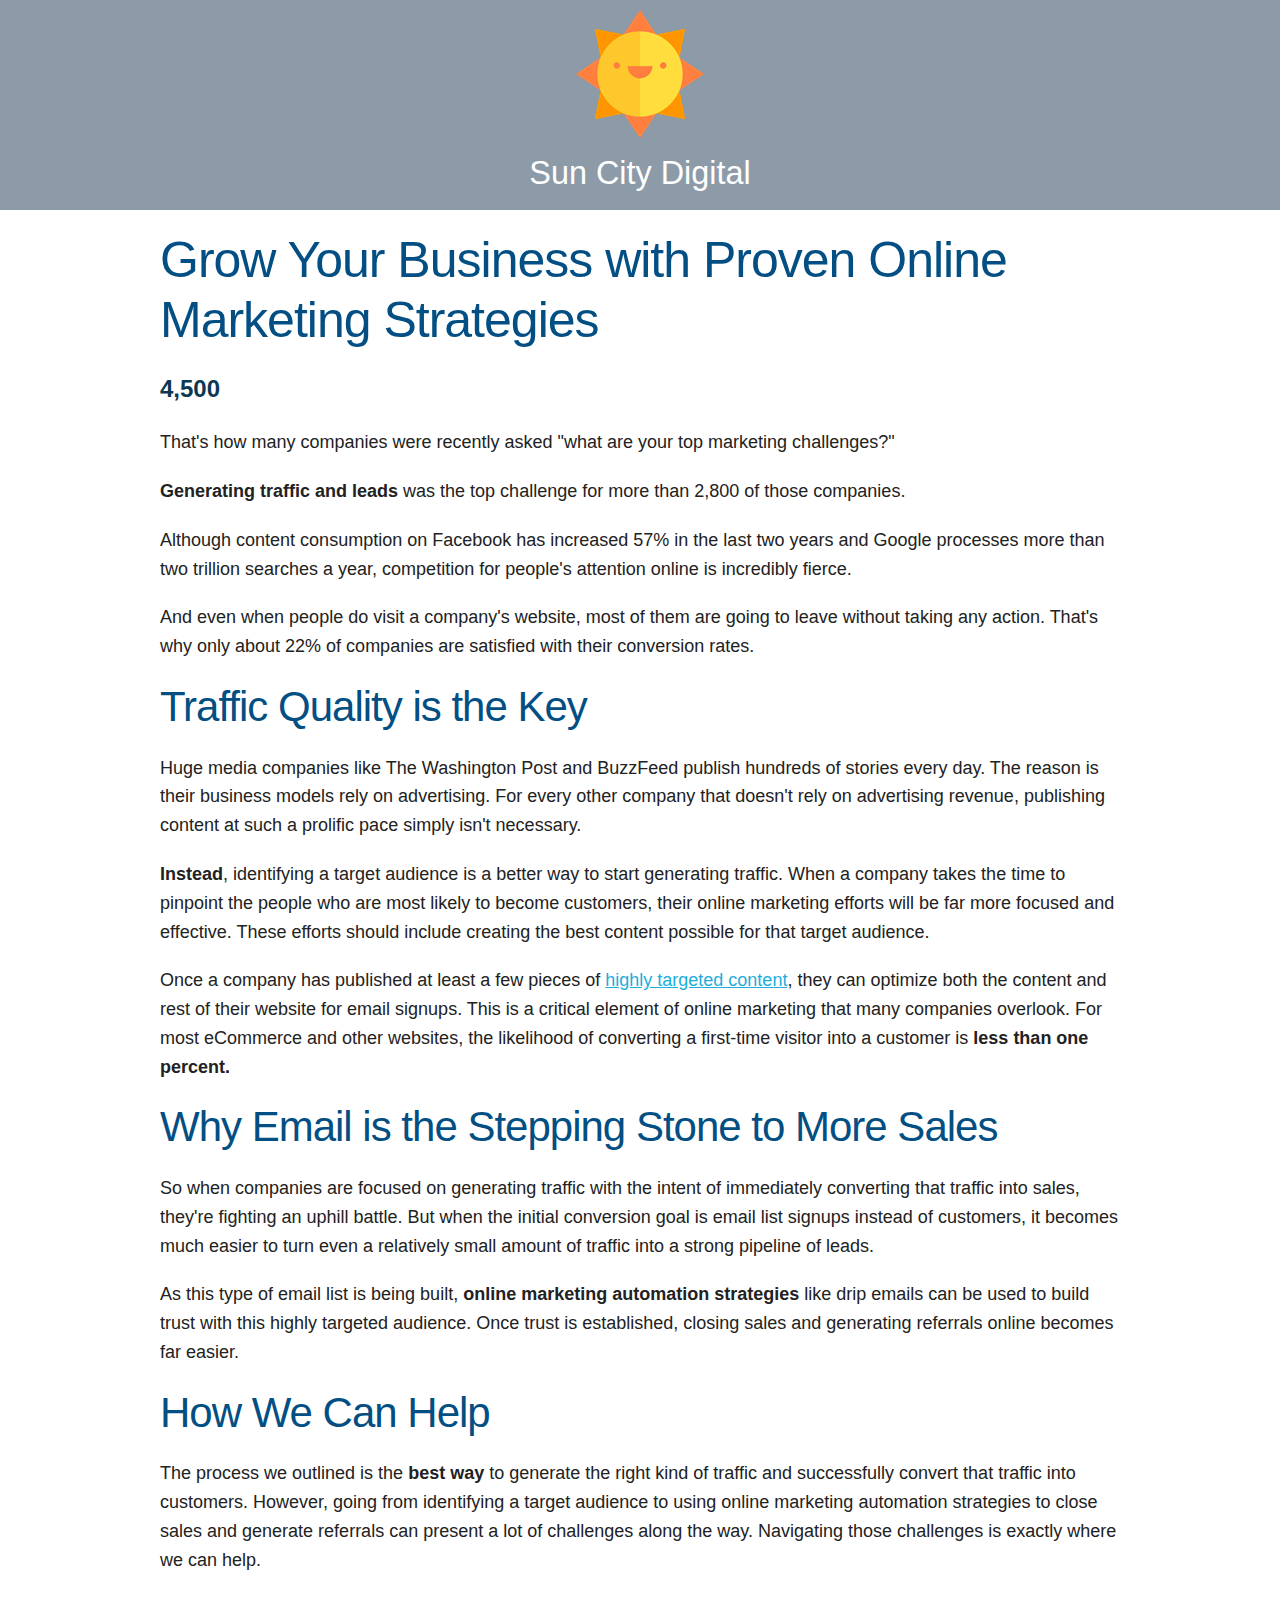
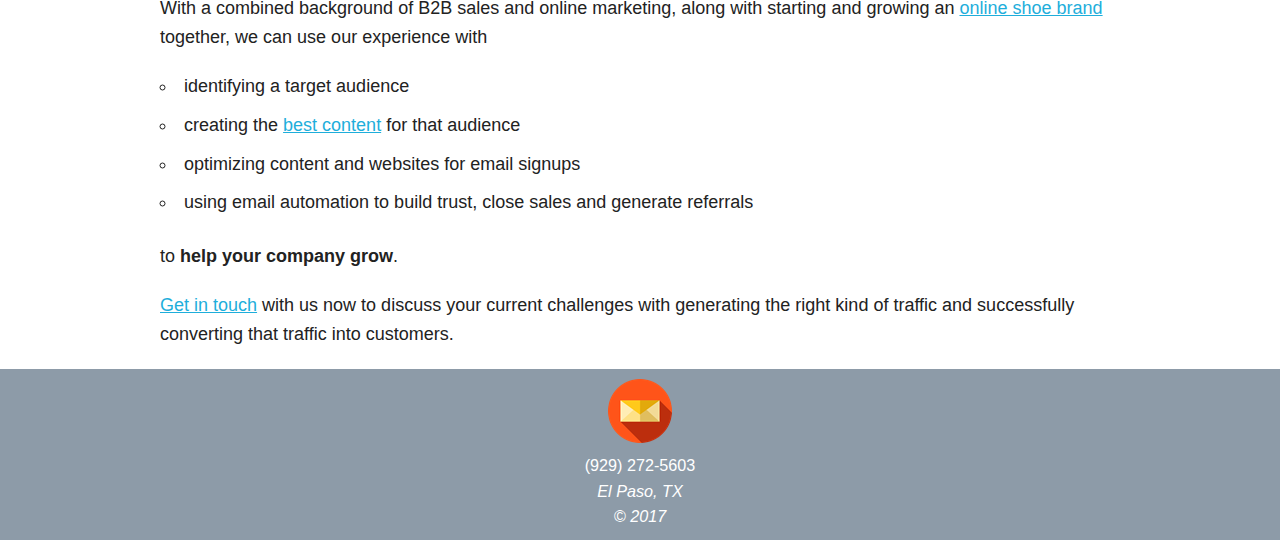
<file: index.html>
<!DOCTYPE html>
<html lang="en-us">

<head>
<meta charset="utf-8">
<link rel="stylesheet" href="css/normalize.css">
<link rel="stylesheet" href="css/skeleton-2.css">
<meta name="viewport" content="width=device-width, initial-scale=1">
 
<title>Sun City Digital</title> 
 
<meta name="google-site-verification" content="uDuaKlEUrZfyqgyHwd6eJ-pFSkHiqE8KacGfcMSvXco" /> 
</head>

<body>

<header style="background: #8D9BA8;"><img src="sun-city-digital-128.png" alt="Sun City Digital Logo" style="display: block; margin: auto; padding: 10px;" >
<p style="color:white; text-align: center; font-size: 1.8em; padding-bottom: 10px;">Sun City Digital</p>
</header>
<div class="container">

<h1>Grow Your Business with Proven Online Marketing Strategies</h1>
 
<p class="intro-number">4,500</p>
 
<p>That's how many companies were recently asked "what are your top marketing challenges?"</p> 
 
<p><strong>Generating traffic and leads</strong> was the top challenge for more than 2,800 of those companies.</p>
 
<p>Although content consumption on Facebook has increased 57% in the last two years and Google processes more than two trillion searches a year, competition for people's attention online is incredibly fierce.</p>
 
<p>And even when people do visit a company's website, most of them are going to leave without taking any action. That's why only about 22% of companies are satisfied with their conversion rates.</p>
 
<h2>Traffic Quality is the Key</h2>
 
<p>Huge media companies like The Washington Post and BuzzFeed publish hundreds of stories every day. The reason is their business models rely on advertising. For every other company that doesn't rely on advertising revenue, publishing content at such a prolific pace simply isn't necessary.</p> 
 
<p><strong>Instead</strong>, identifying a target audience is a better way to start generating traffic. When a company takes the time to pinpoint the people who are most likely to become customers, their online marketing efforts will be far more focused and effective. These efforts should include creating the best content possible for that target audience.</p>
 
 <p>Once a company has published at least a few pieces of <a href="http://suncitydigital.com/content">highly targeted content</a>, they can optimize both the content and rest of their website for email signups. This is a critical element of online marketing that many companies overlook. For most eCommerce and other websites, the likelihood of converting a first-time visitor into a customer is <strong>less than one percent.</strong></p>
 
<h2>Why Email is the Stepping Stone to More Sales</h2>
 
<p>So when companies are focused on generating traffic with the intent of immediately converting that traffic into sales, they're fighting an uphill battle. But when the initial conversion goal is email list signups instead of customers, it becomes much easier to turn even a relatively small amount of traffic into a strong pipeline of leads.</p>
 
<p>As this type of email list is being built, <strong>online marketing automation strategies</strong> like drip emails can be used to build trust with this highly targeted audience. Once trust is established, closing sales and generating referrals online becomes far easier.</p>
 
<h2>How We Can Help</h2>
 
<p>The process we outlined is the <strong>best way</strong> to generate the right kind of traffic and successfully convert that traffic into customers. However, going from identifying a target audience to using online marketing automation strategies to close sales and generate referrals can present a lot of challenges along the way. Navigating those challenges is exactly where we can help.</p>
 
<!-- <p><em>//Headshot of us with a caption like “Silvia Torres & Tyler Banfield, Co-Founders of Sun City Digital</em></p> -->
 
<p>With a combined background of B2B sales and online marketing, along with starting and growing an <a href="https://malaflats.com/" target="_blank">online shoe brand</a> together, we can use our experience with</p>
<ul> 
<li>identifying a target audience</li>
 <li>creating the <a href="http://suncitydigital.com/content">best content</a> for that audience</li>
<li>optimizing content and websites for email signups</li>
<li>using email automation to build trust, close sales and generate referrals</li>
</ul>
 
 <p>to <strong>help your company grow</strong>.</p>
 
 <p><a href="mailto:silvia@suncitydigital.com">Get in touch</a> with us now to discuss your current challenges with generating the right kind of traffic and successfully converting that traffic into customers.</p>

</div>
<footer style="background: #8D9BA8;"><a href="mailto:silvia@suncitydigital.com"><img src="email-us-64.png" alt="Email Us" style="display: block; margin: auto; padding: 10px;" ></a>
<p style="text-align: center; font-size: .9em; padding-bottom: 10px; color: white;">(929) 272-5603<br>
<em>El Paso, TX<br>
&copy; 2017
</em>
</p>
</footer>
</body>
</html>
</file>
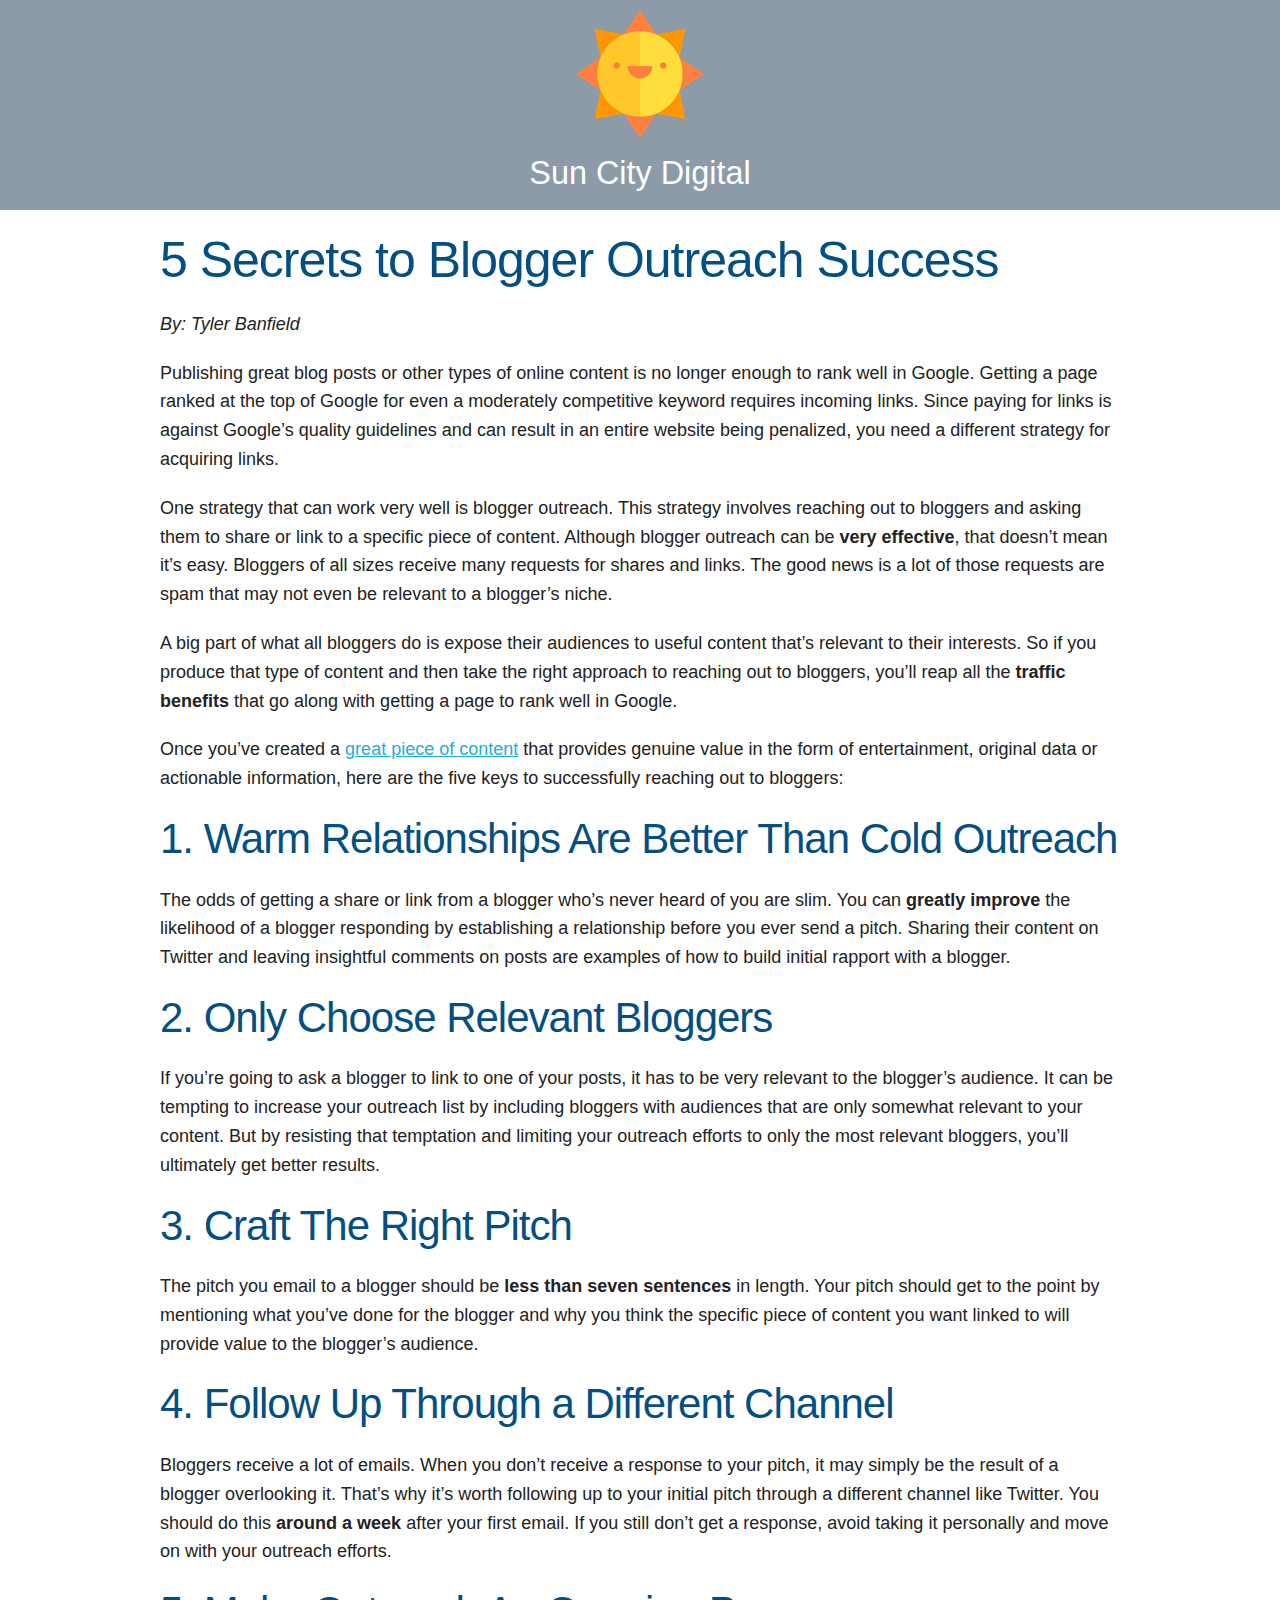
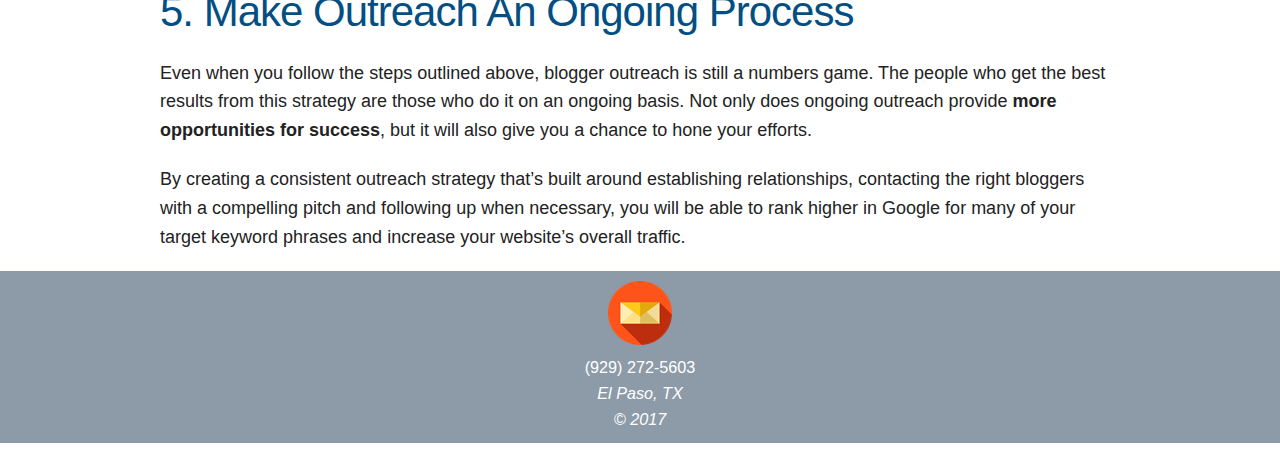
<file: blogger-outreach.html>
<!DOCTYPE html>
<html lang="en-us">

<head>
<meta charset="utf-8">
<link rel="stylesheet" href="css/normalize.css">
<link rel="stylesheet" href="css/skeleton-2.css">
<meta name="viewport" content="width=device-width, initial-scale=1">

<title>5 Secrets to Blogger Outreach Success</title>    
</head>

<body>

<header style="background: #8D9BA8;"><a href="http://suncitydigital.com"><img src="sun-city-digital-128.png" alt="Sun City Digital Logo" style="display: block; margin: auto; padding: 10px;" >
<p style="color:white; text-align: center; font-size: 1.8em; padding-bottom: 10px;">Sun City Digital</p></a>
</header>
<div class="container">

<h1>5 Secrets to Blogger Outreach Success</h1>
 
 <p><em>By: Tyler Banfield</em></p>
 
<p>Publishing great blog posts or other types of online content is no longer enough to rank well in Google. Getting a page ranked at the top of Google for even a moderately competitive keyword requires incoming links. Since paying for links is against Google’s quality guidelines and can result in an entire website being penalized, you need a different strategy for acquiring links.</p>
 
<p>One strategy that can work very well is blogger outreach. This strategy involves reaching out to bloggers and asking them to share or link to a specific piece of content. Although blogger outreach can be <strong>very effective</strong>, that doesn’t mean it’s easy. Bloggers of all sizes receive many requests for shares and links. The good news is a lot of those requests are spam that may not even be relevant to a blogger’s niche.</p>
 
<p>A big part of what all bloggers do is expose their audiences to useful content that’s relevant to their interests. So if you produce that type of content and then take the right approach to reaching out to bloggers, you’ll reap all the <strong>traffic benefits</strong> that go along with getting a page to rank well in Google.</p>
 
<p>Once you’ve created a <a href="http://suncitydigital.com/content">great piece of content</a> that provides genuine value in the form of entertainment, original data or actionable information, here are the five keys to successfully reaching out to bloggers:</p>
 
<h2>1. Warm Relationships Are Better Than Cold Outreach</h2>
 
<p>The odds of getting a share or link from a blogger who’s never heard of you are slim. You can <strong>greatly improve</strong> the likelihood of a blogger responding by establishing a relationship before you ever send a pitch. Sharing their content on Twitter and leaving insightful comments on posts are examples of how to build initial rapport with a blogger.</p>
 
<h2>2. Only Choose Relevant Bloggers</h2>
 
<p>If you’re going to ask a blogger to link to one of your posts, it has to be very relevant to the blogger’s audience. It can be tempting to increase your outreach list by including bloggers with audiences that are only somewhat relevant to your content. But by resisting that temptation and limiting your outreach efforts to only the most relevant bloggers, you’ll ultimately get better results.</p>
 
<h2>3. Craft The Right Pitch</h2>
 
<p>The pitch you email to a blogger should be <strong>less than seven sentences</strong> in length. Your pitch should get to the point by mentioning what you’ve done for the blogger and why you think the specific piece of content you want linked to will provide value to the blogger’s audience.</p>
 
<h2>4. Follow Up Through a Different Channel</h2>
 
<p>Bloggers receive a lot of emails. When you don’t receive a response to your pitch, it may simply be the result of a blogger overlooking it. That’s why it’s worth following up to your initial pitch through a different channel like Twitter. You should do this <strong>around a week</strong> after your first email. If you still don’t get a response, avoid taking it personally and move on with your outreach efforts.</p>
 
<h2>5. Make Outreach An Ongoing Process</h2>
 
<p>Even when you follow the steps outlined above, blogger outreach is still a numbers game. The people who get the best results from this strategy are those who do it on an ongoing basis. Not only does ongoing outreach provide <strong>more opportunities for success</strong>, but it will also give you a chance to hone your efforts.</p>
 
<p>By creating a consistent outreach strategy that’s built around establishing relationships, contacting the right bloggers with a compelling pitch and following up when necessary, you will be able to rank higher in Google for many of your target keyword phrases and increase your website’s overall traffic.</p>


</div>
<footer style="background: #8D9BA8;"><a href="mailto:silvia@suncitydigital.com"><img src="email-us-64.png" alt="Email Us" style="display: block; margin: auto; padding: 10px;" ></a>
<p style="text-align: center; font-size: .9em; padding-bottom: 10px; color: white;">(929) 272-5603<br>
<em>El Paso, TX<br>
&copy; 2017
</em>
</p>
</footer>
</body>
</html>
</file>
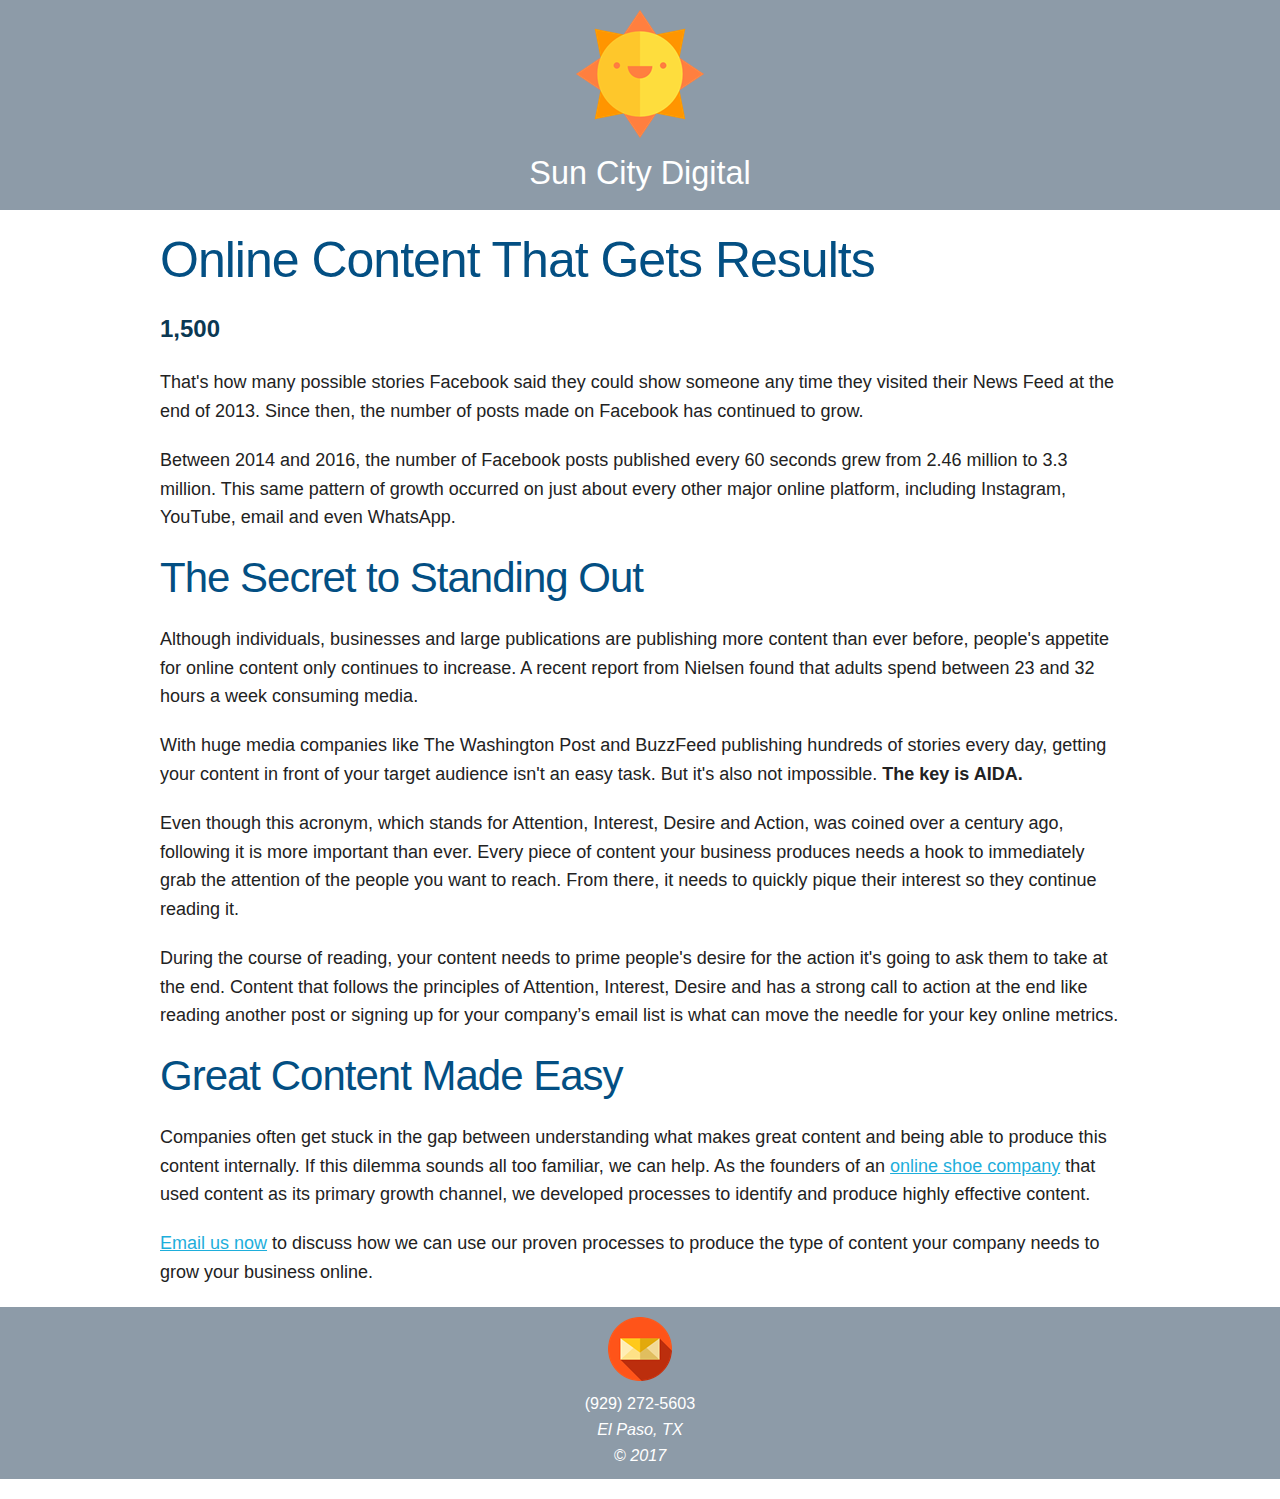
<file: content.html>
<!DOCTYPE html>
<html lang="en-us">

<head>
<meta charset="utf-8">
<link rel="stylesheet" href="css/normalize.css">
<link rel="stylesheet" href="css/skeleton-2.css">
<meta name="viewport" content="width=device-width, initial-scale=1">

<title>Online Content That Gets Results</title>    
</head>

<body>

<header style="background: #8D9BA8;"><a href="http://suncitydigital.com"><img src="sun-city-digital-128.png" alt="Sun City Digital Logo" style="display: block; margin: auto; padding: 10px;" >
<p style="color:white; text-align: center; font-size: 1.8em; padding-bottom: 10px;">Sun City Digital</p></a>
</header>
<div class="container">
    
<h1>Online Content That Gets Results</h1>
 
<p class="intro-number">1,500</p>
 
<p>That's how many possible stories Facebook said they could show someone any time they visited their News Feed at the end of 2013. Since then, the number of posts made on Facebook has continued to grow.</p>
    
<p>Between 2014 and 2016, the number of Facebook posts published every 60 seconds grew from 2.46 million to 3.3 million. This same pattern of growth occurred on just about every other major online platform, including Instagram, YouTube, email and even WhatsApp.</p>
 
<h2>The Secret to Standing Out</h2>
 
<p>Although individuals, businesses and large publications are publishing more content than ever before, people's appetite for online content only continues to increase. A recent report from Nielsen found that adults spend between 23 and 32 hours a week consuming media.</p>   
 
<p>With huge media companies like The Washington Post and BuzzFeed publishing hundreds of stories every day, getting your content in front of your target audience isn't an easy task. But it's also not impossible. <strong>The key is AIDA.</strong></p>
 
<p>Even though this acronym, which stands for Attention, Interest, Desire and Action, was coined over a century ago, following it is more important than ever. Every piece of content your business produces needs a hook to immediately grab the attention of the people you want to reach. From there, it needs to quickly pique their interest so they continue reading it.</p>
 
<p>During the course of reading, your content needs to prime people's desire for the action it's going to ask them to take at the end. Content that follows the principles of Attention, Interest, Desire and has a strong call to action at the end like reading another post or signing up for your company’s email list is what can move the needle for your key online metrics.</p>
 
<h2>Great Content Made Easy</h2>
 
<p>Companies often get stuck in the gap between understanding what makes great content and being able to produce this content internally. If this dilemma sounds all too familiar, we can help. As the founders of an <a href="https://malaflats.com/" target="_blank">online shoe company</a> that used content as its primary growth channel, we developed processes to identify and produce highly effective content.</p>
 
<p><a href="mailto:silvia@suncitydigital.com">Email us now</a> to discuss how we can use our proven processes to produce the type of content your company needs to grow your business online.</p>
    
</div>
<footer style="background: #8D9BA8;"><a href="mailto:silvia@suncitydigital.com"><img src="email-us-64.png" alt="Email Us" style="display: block; margin: auto; padding: 10px;" ></a>
<p style="text-align: center; font-size: .9em; padding-bottom: 10px; color: white;">(929) 272-5603<br>
<em>El Paso, TX<br>
&copy; 2017
</em>
</p>
</footer>
</body>
</html>
</file>
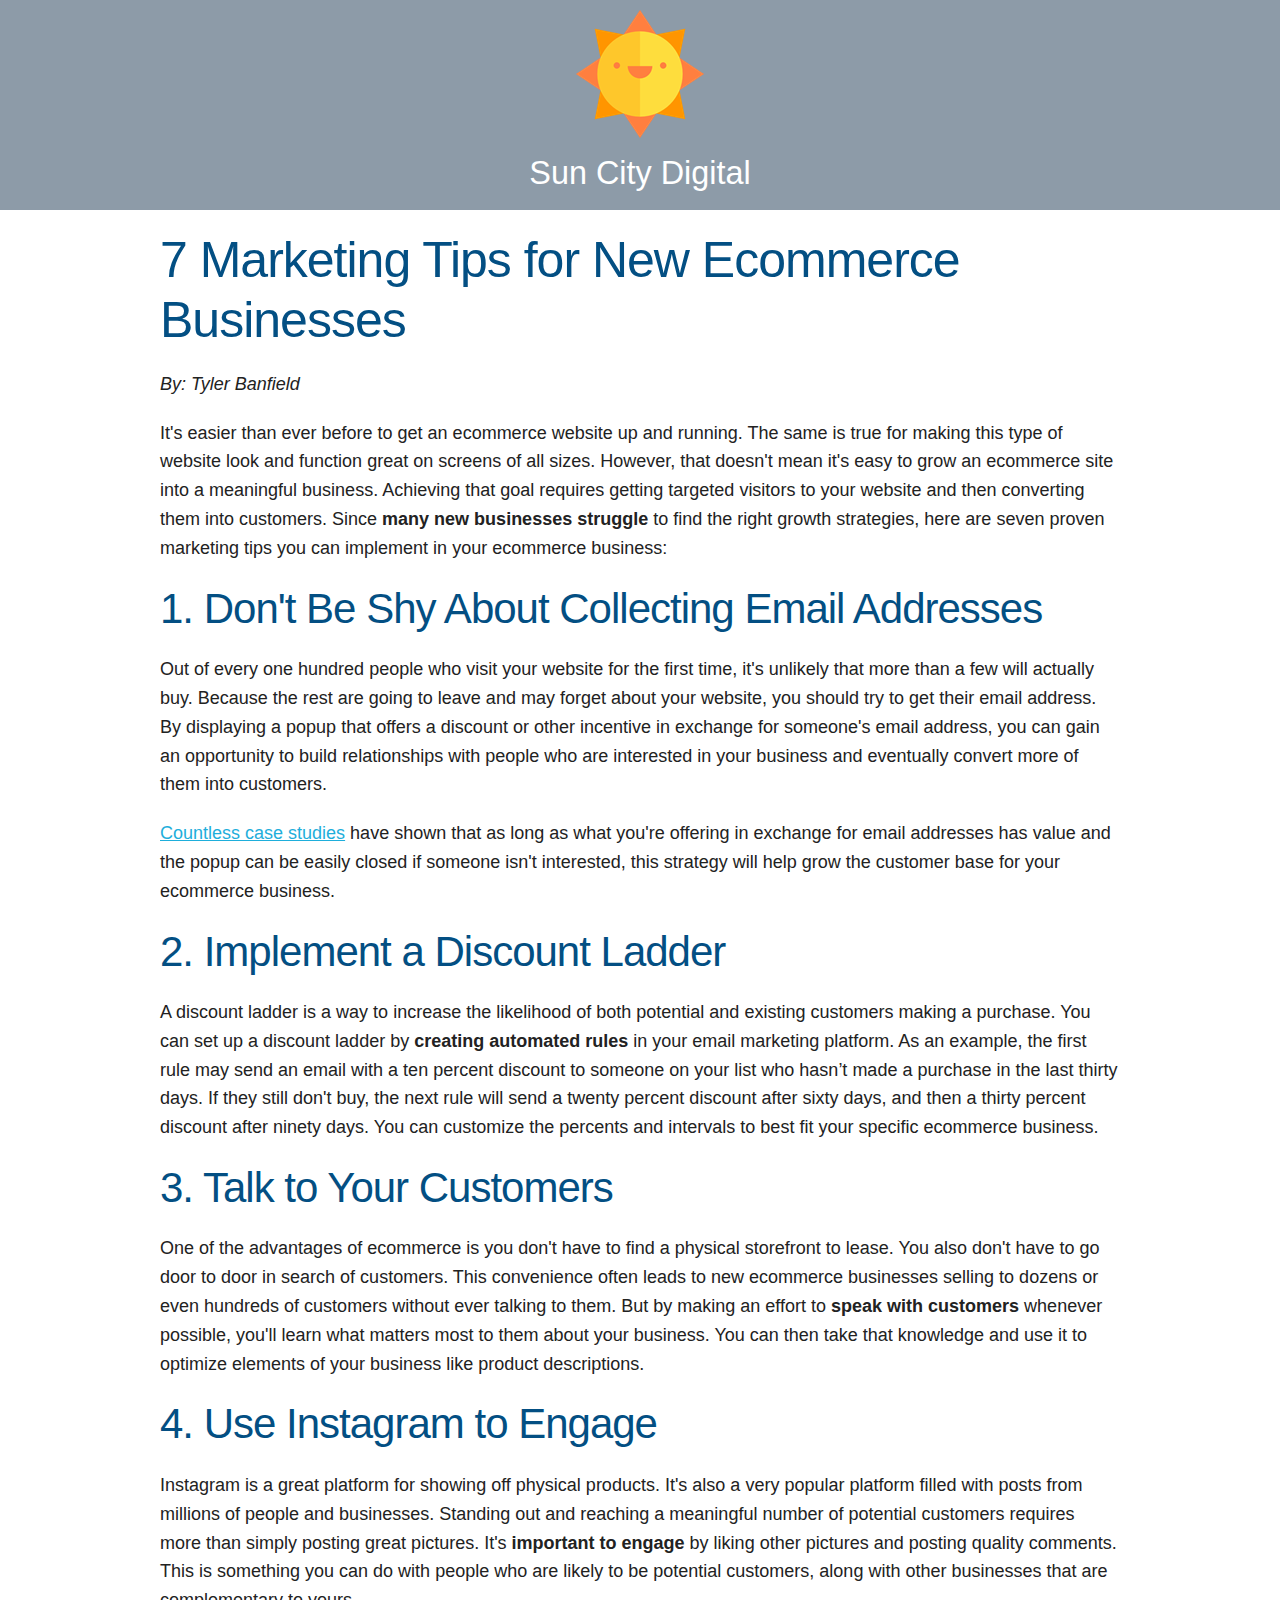
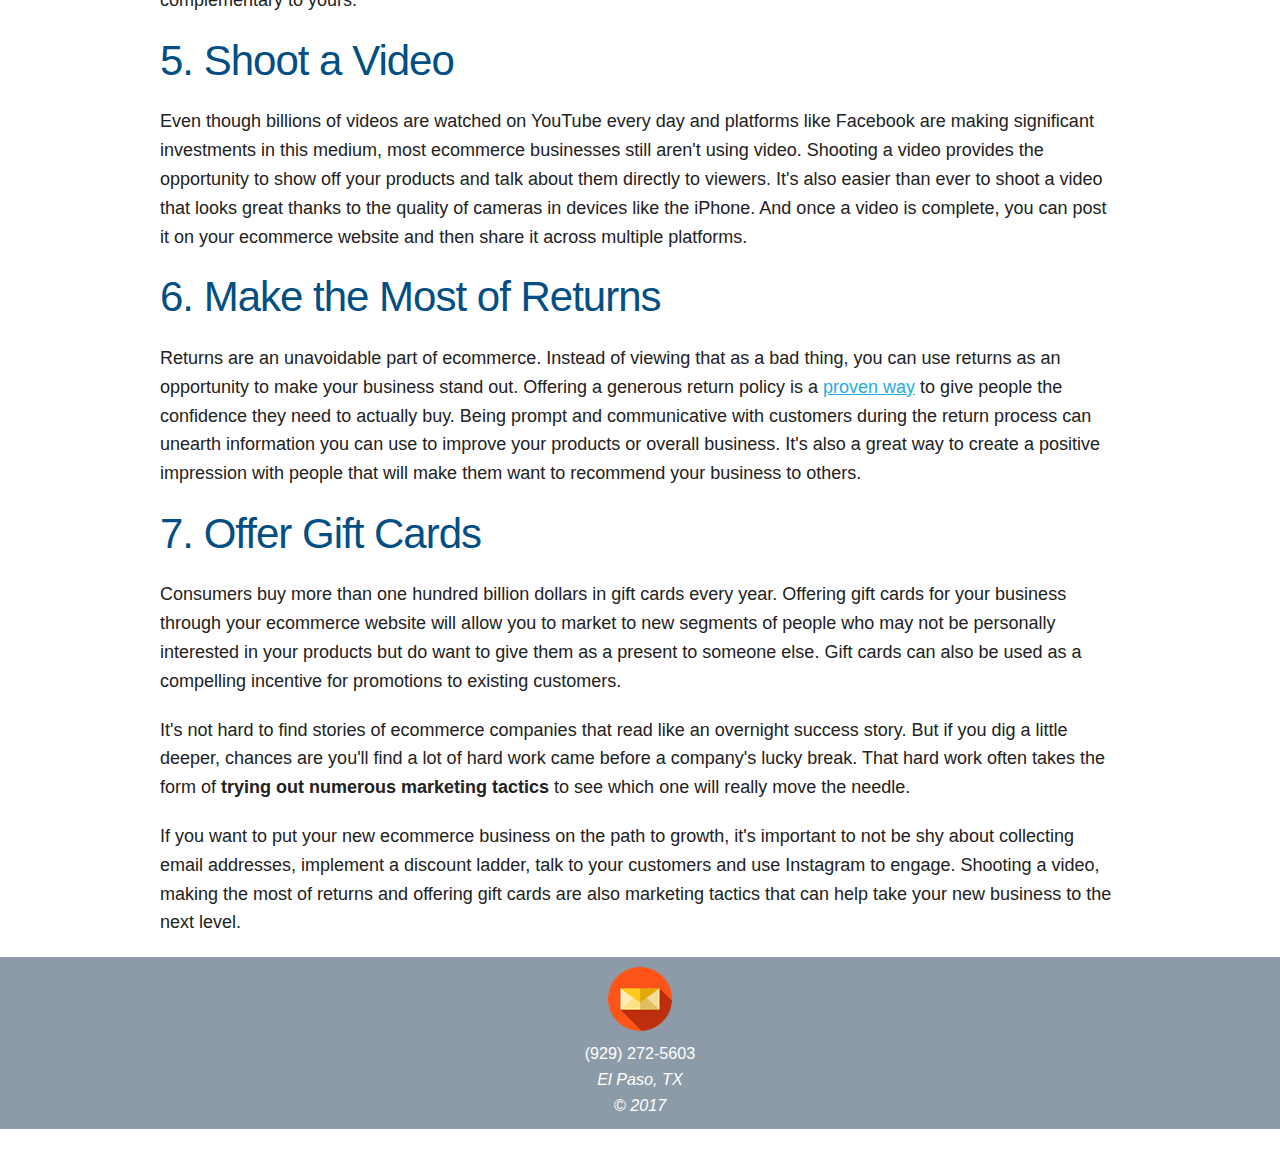
<file: ecommerce-marketing-tips.html>
<!DOCTYPE html>
<html lang="en-us">

<head>
<meta charset="utf-8">
<link rel="stylesheet" href="css/normalize.css">
<link rel="stylesheet" href="css/skeleton-2.css">
<meta name="viewport" content="width=device-width, initial-scale=1">

<title>7 Marketing Tips for New Ecommerce Businesse</title>    
</head>

<body>

<header style="background: #8D9BA8;"><a href="http://suncitydigital.com"><img src="sun-city-digital-128.png" alt="Sun City Digital Logo" style="display: block; margin: auto; padding: 10px;" >
<p style="color:white; text-align: center; font-size: 1.8em; padding-bottom: 10px;">Sun City Digital</p></a>
</header>
<div class="container">

<h1>7 Marketing Tips for New Ecommerce Businesses</h1>
 
 <p><em>By: Tyler Banfield</em></p>
 
<p>It's easier than ever before to get an ecommerce website up and running. The same is true for making this type of website look and function great on screens of all sizes. However, that doesn't mean it's easy to grow an ecommerce site into a meaningful business.  Achieving that goal requires getting targeted visitors to your website and then converting them into customers. Since <strong>many new businesses struggle</strong> to find the right growth strategies, here are seven proven marketing tips you can implement in your ecommerce business:</p>
 
<h2>1. Don't Be Shy About Collecting Email Addresses</h2>
 
<p>Out of every one hundred people who visit your website for the first time, it's unlikely that more than a few will actually buy. Because the rest are going to leave and may forget about your website, you should try to get their email address. By displaying a popup that offers a discount or other incentive in exchange for someone's email address, you can gain an opportunity to build relationships with people who are interested in your business and eventually convert more of them into customers.</p>

<p><a href="https://www.optimonk.com/blog/popup-case-studies/">Countless case studies</a> have shown that as long as what you're offering in exchange for email addresses has value and the popup can be easily closed if someone isn't interested, this strategy will help grow the customer base for your ecommerce business.</p>
 
<h2>2. Implement a Discount Ladder</h2>
 
<p>A discount ladder is a way to increase the likelihood of both potential and existing customers making a purchase. You can set up a discount ladder by <strong>creating automated rules</strong> in your email marketing platform. As an example, the first rule may send an email with a ten percent discount to someone on your list who hasn’t made a purchase in the last thirty days. If they still don't buy, the next rule will send a twenty percent discount after sixty days, and then a thirty percent discount after ninety days. You can customize the percents and intervals to best fit your specific ecommerce business.</p>
 
<h2>3. Talk to Your Customers</h2>
 
<p>One of the advantages of ecommerce is you don't have to find a physical storefront to lease. You also don't have to go door to door in search of customers. This convenience often leads to new ecommerce businesses selling to dozens or even hundreds of customers without ever talking to them. But by making an effort to <strong>speak with customers</strong> whenever possible, you'll learn what matters most to them about your business. You can then take that knowledge and use it to optimize elements of your business like product descriptions.</p> 
 
<h2>4. Use Instagram to Engage</h2>
 
<p>Instagram is a great platform for showing off physical products. It's also a very popular platform filled with posts from millions of people and businesses. Standing out and reaching a meaningful number of potential customers requires more than simply posting great pictures. It's <strong>important to engage</strong> by liking other pictures and posting quality comments. This is something you can do with people who are likely to be potential customers, along with other businesses that are complementary to yours.</p>
 
<h2>5. Shoot a Video</h2>
 
<p>Even though billions of videos are watched on YouTube every day and platforms like Facebook are making significant investments in this medium, most ecommerce businesses still aren't using video. Shooting a video provides the opportunity to show off your products and talk about them directly to viewers. It's also easier than ever to shoot a video that looks great thanks to the quality of cameras in devices like the iPhone. And once a video is complete, you can post it on your ecommerce website and then share it across multiple platforms.</p> 
 
<h2>6. Make the Most of Returns</h2>
 
<p>Returns are an unavoidable part of ecommerce. Instead of viewing that as a bad thing, you can use returns as an opportunity to make your business stand out. Offering a generous return policy is a <a href="http://www.utdallas.edu/news/2016/1/19-31863_Researchers-Examine-Effect-of-Return-Policies-on-C_story-wide.html?WT.mc_id=NewsEmail">proven way</a> to give people the confidence they need to actually buy. Being prompt and communicative with customers during the return process can unearth information you can use to improve your products or overall business. It's also a great way to create a positive impression with people that will make them want to recommend your business to others.</p> 
 
<h2>7. Offer Gift Cards</h2>
 
<p>Consumers buy more than one hundred billion dollars in gift cards every year. Offering gift cards for your business through your ecommerce website will allow you to market to new segments of people who may not be personally interested in your products but do want to give them as a present to someone else. Gift cards can also be used as a compelling incentive for promotions to existing customers.</p>
 
<p>It's not hard to find stories of ecommerce companies that read like an overnight success story. But if you dig a little deeper, chances are you'll find a lot of hard work came before a company's lucky break. That hard work often takes the form of <strong>trying out numerous marketing tactics</strong> to see which one will really move the needle.</p>

<p>If you want to put your new ecommerce business on the path to growth, it's important to not be shy about collecting email addresses, implement a discount ladder, talk to your customers and use Instagram to engage. Shooting a video, making the most of returns and offering gift cards are also marketing tactics that can help take your new business to the next level.</p>


</div>
<footer style="background: #8D9BA8;"><a href="mailto:silvia@suncitydigital.com"><img src="email-us-64.png" alt="Email Us" style="display: block; margin: auto; padding: 10px;" ></a>
<p style="text-align: center; font-size: .9em; padding-bottom: 10px; color: white;">(929) 272-5603<br>
<em>El Paso, TX<br>
&copy; 2017
</em>
</p>
</footer>
</body>
</html>
</file>
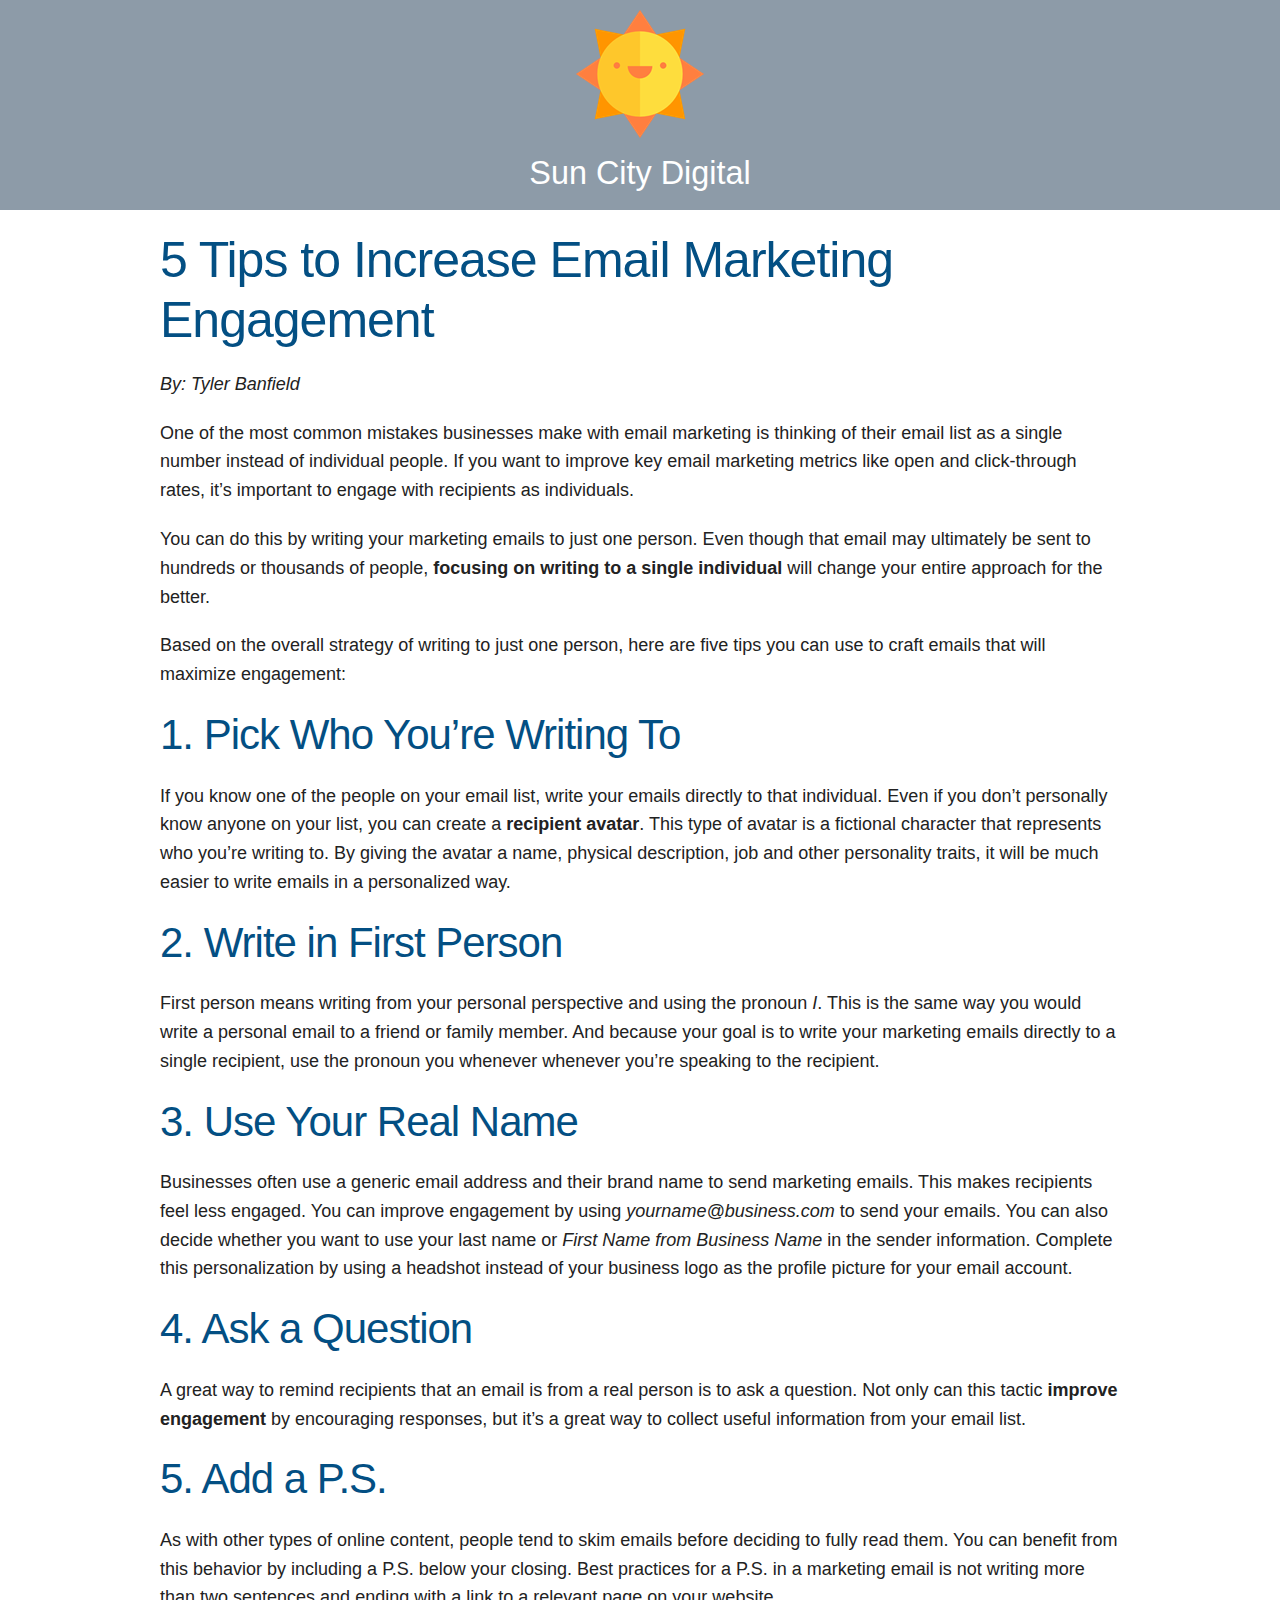
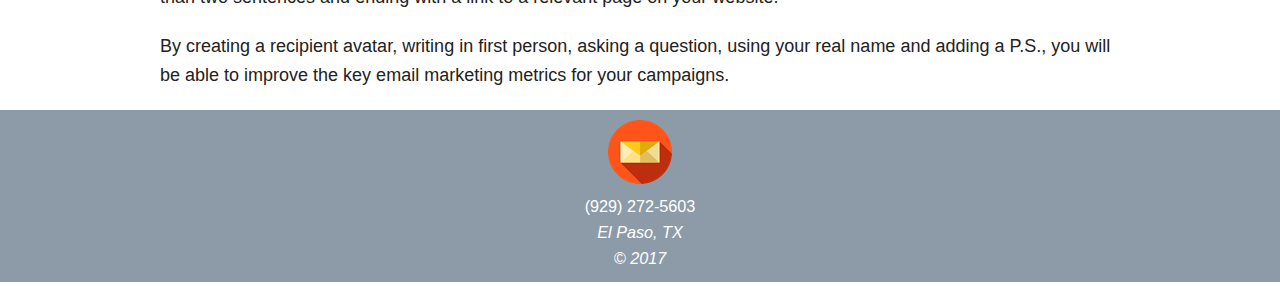
<file: email-marketing-engagement.html>
<!DOCTYPE html>
<html lang="en-us">

<head>
<meta charset="utf-8">
<link rel="stylesheet" href="css/normalize.css">
<link rel="stylesheet" href="css/skeleton-2.css">
<meta name="viewport" content="width=device-width, initial-scale=1">

<title>5 Tips to Increase Email Marketing Engagement</title>    
</head>

<body>

<header style="background: #8D9BA8;"><a href="http://suncitydigital.com"><img src="sun-city-digital-128.png" alt="Sun City Digital Logo" style="display: block; margin: auto; padding: 10px;" >
<p style="color:white; text-align: center; font-size: 1.8em; padding-bottom: 10px;">Sun City Digital</p></a>
</header>
<div class="container">

<h1>5 Tips to Increase Email Marketing Engagement</h1>
 
 <p><em>By: Tyler Banfield</em></p>
 
<p>One of the most common mistakes businesses make with email marketing is thinking of their email list as a single number instead of individual people. If you want to improve key email marketing metrics like open and click-through rates, it’s important to engage with recipients as individuals.</p>
 
<p>You can do this by writing your marketing emails to just one person. Even though that email may ultimately be sent to hundreds or thousands of people, <strong>focusing on writing to a single individual</strong> will change your entire approach for the better.</p>
 
<p>Based on the overall strategy of writing to just one person, here are five tips you can use to craft emails that will maximize engagement:</p>
 
<h2>1. Pick Who You’re Writing To</h2>
 
<p>If you know one of the people on your email list, write your emails directly to that individual. Even if you don’t personally know anyone on your list, you can create a <strong>recipient avatar</strong>. This type of avatar is a fictional character that represents who you’re writing to. By giving the avatar a name, physical description, job and other personality traits, it will be much easier to write emails in a personalized way.</p>
 
<h2>2. Write in First Person</h2>
 
 <p>First person means writing from your personal perspective and using the pronoun <em>I</em>. This is the same way you would write a personal email to a friend or family member. And because your goal is to write your marketing emails directly to a single recipient, use the pronoun you whenever whenever you’re speaking to the recipient.</p>
 
<h2>3. Use Your Real Name</h2>
 
<p>Businesses often use a generic email address and their brand name to send marketing emails. This makes recipients feel less engaged. You can improve engagement by using <em>yourname@business.com</em> to send your emails. You can also decide whether you want to use your last name or <em>First Name from Business Name</em> in the sender information. Complete this personalization by using a headshot instead of your business logo as the profile picture for your email account.</p>
 
<h2>4. Ask a Question</h2>
 
<p>A great way to remind recipients that an email is from a real person is to ask a question. Not only can this tactic <strong>improve engagement</strong> by encouraging responses, but it’s a great way to collect useful information from your email list.</p>
 
<h2>5. Add a P.S.</h2>
 
<p>As with other types of online content, people tend to skim emails before deciding to fully read them. You can benefit from this behavior by including a P.S. below your closing. Best practices for a P.S. in a marketing email is not writing more than two sentences and ending with a link to a relevant page on your website.</p>
 
<p>By creating a recipient avatar, writing in first person, asking a question, using your real name and adding a P.S., you will be able to improve the key email marketing metrics for your campaigns.</p>


</div>
<footer style="background: #8D9BA8;"><a href="mailto:silvia@suncitydigital.com"><img src="email-us-64.png" alt="Email Us" style="display: block; margin: auto; padding: 10px;" ></a>
<p style="text-align: center; font-size: .9em; padding-bottom: 10px; color: white;">(929) 272-5603<br>
<em>El Paso, TX<br>
&copy; 2017
</em>
</p>
</footer>
</body>
</html>
</file>
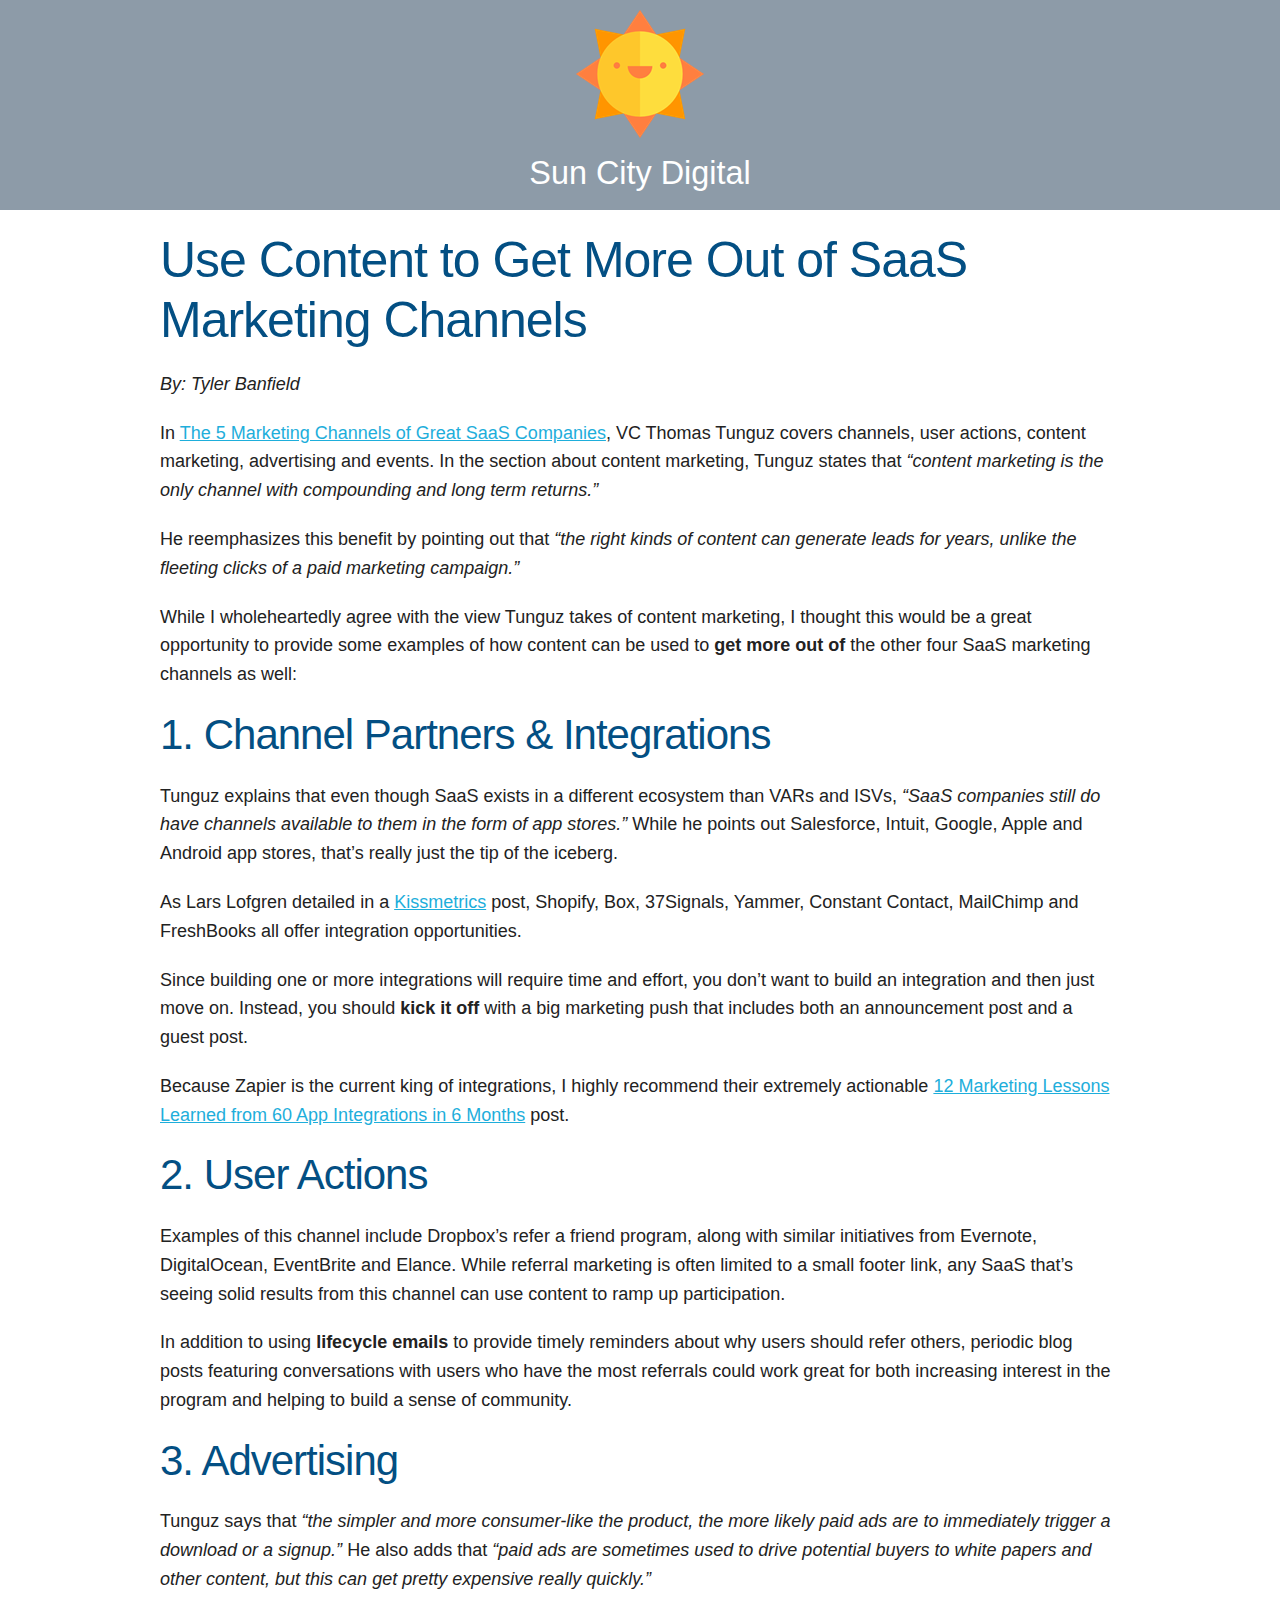
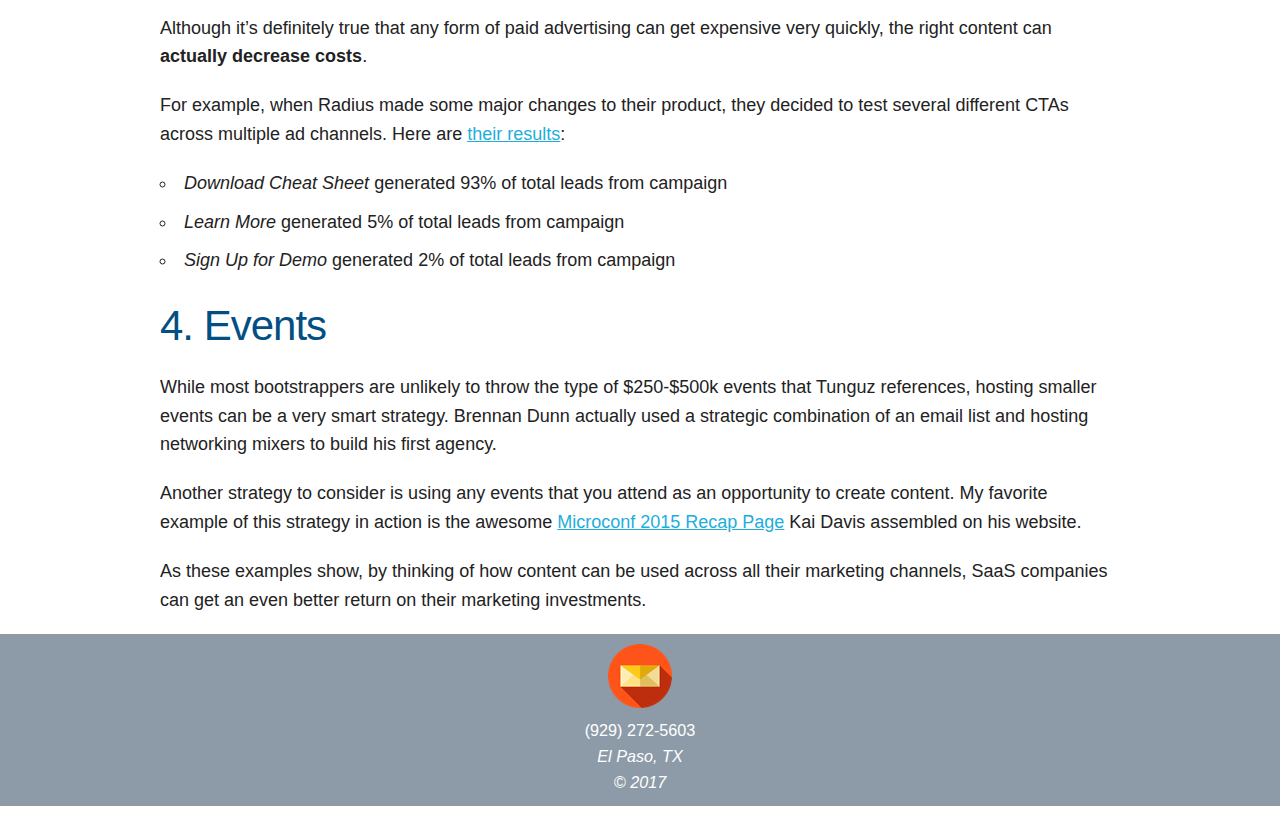
<file: saas-marketing-channels.html>
<!DOCTYPE html>
<html lang="en-us">

<head>
<meta charset="utf-8">
<link rel="stylesheet" href="css/normalize.css">
<link rel="stylesheet" href="css/skeleton-2.css">
<meta name="viewport" content="width=device-width, initial-scale=1">

<title>Use Content to Get More Out of SaaS Marketing Channels</title>    
</head>

<body>

<header style="background: #8D9BA8;"><a href="http://suncitydigital.com"><img src="sun-city-digital-128.png" alt="Sun City Digital Logo" style="display: block; margin: auto; padding: 10px;" >
<p style="color:white; text-align: center; font-size: 1.8em; padding-bottom: 10px;">Sun City Digital</p></a>
</header>
<div class="container">
    
<h1>Use Content to Get More Out of SaaS Marketing Channels</h1>
    
    
 <p><em>By: Tyler Banfield</em></p>

<p>In <a href="http://tomtunguz.com/five-marketing-channels-saas-companies/">The 5 Marketing Channels of Great SaaS Companies</a>, VC Thomas Tunguz covers channels, user actions, content marketing, advertising and events. In the section about content marketing, Tunguz states that <em>“content marketing is the only channel with compounding and long term returns.”</em></p>
 
<p>He reemphasizes this benefit by pointing out that <em>“the right kinds of content can generate leads for years, unlike the fleeting clicks of a paid marketing campaign.”</em></p>
 
<p>While I wholeheartedly agree with the view Tunguz takes of content marketing, I thought this would be a great opportunity to provide some examples of how content can be used to <strong>get more out of</strong> the other four SaaS marketing channels as well:</p>
 
<h2>1. Channel Partners & Integrations</h2>
 
<p>Tunguz explains that even though SaaS exists in a different ecosystem than VARs and ISVs, <em>“SaaS companies still do have channels available to them in the form of app stores.”</em> While he points out Salesforce, Intuit, Google, Apple and Android app stores, that’s really just the tip of the iceberg.</p>
 
<p>As Lars Lofgren detailed in a <a href="https://blog.kissmetrics.com/find-more-saas-customers/">Kissmetrics</a> post, Shopify, Box, 37Signals, Yammer, Constant Contact, MailChimp and FreshBooks all offer integration opportunities.</p>
 
<p>Since building one or more integrations will require time and effort, you don’t want to build an integration and then just move on. Instead, you should <strong>kick it off</strong> with a big marketing push that includes both an announcement post and a guest post.</p>
 
<p>Because Zapier is the current king of integrations, I highly recommend their extremely actionable <a href="https://zapier.com/blog/marketing-app-integrations/">12 Marketing Lessons Learned from 60 App Integrations in 6 Months</a> post.</p>
 
<h2>2. User Actions</h2>
 
<p>Examples of this channel include Dropbox’s refer a friend program, along with similar initiatives from Evernote, DigitalOcean, EventBrite and Elance. While referral marketing is often limited to a small footer link, any SaaS that’s seeing solid results from this channel can use content to ramp up participation.</p>
 
<p>In addition to using <strong>lifecycle emails</strong> to provide timely reminders about why users should refer others, periodic blog posts featuring conversations with users who have the most referrals could work great for both increasing interest in the program and helping to build a sense of community.</p>
 
<h2>3. Advertising</h2>
 
<p>Tunguz says that <em>“the simpler and more consumer-like the product, the more likely paid ads are to immediately trigger a download or a signup.”</em> He also adds that <em>“paid ads are sometimes used to drive potential buyers to white papers and other content, but this can get pretty expensive really quickly.”</em></p>
 
<p>Although it’s definitely true that any form of paid advertising can get expensive very quickly, the right content can <strong>actually decrease costs</strong>.</p>
 
<p>For example, when Radius made some major changes to their product, they decided to test several different CTAs across multiple ad channels. Here are <a href="https://marketeer.kapost.com/paid-ads-content-marketing/">their results</a>:</p>

<ul> 
<li><em>Download Cheat Sheet</em> generated 93% of total leads from campaign</li>
<li><em>Learn More</em> generated 5% of total leads from campaign</li>
<li><em>Sign Up for Demo</em> generated 2% of total leads from campaign</li>
</ul>
 
<h2>4. Events</h2>
 
<p>While most bootstrappers are unlikely to throw the type of $250-$500k events that Tunguz references, hosting smaller events can be a very smart strategy. Brennan Dunn actually used a strategic combination of an email list and hosting networking mixers to build his first agency.</p>
 
<p>Another strategy to consider is using any events that you attend as an opportunity to create content. My favorite example of this strategy in action is the awesome <a href="https://kaidavis.com/microconf-2015/">Microconf 2015 Recap Page</a> Kai Davis assembled on his website.</p>
 
<p>As these examples show, by thinking of how content can be used across all their marketing channels, SaaS companies can get an even better return on their marketing investments.</p>


</div>
<footer style="background: #8D9BA8;"><a href="mailto:silvia@suncitydigital.com"><img src="email-us-64.png" alt="Email Us" style="display: block; margin: auto; padding: 10px;" ></a>
<p style="text-align: center; font-size: .9em; padding-bottom: 10px; color: white;">(929) 272-5603<br>
<em>El Paso, TX<br>
&copy; 2017
</em>
</p>
</footer>
</body>
</html>
</file>
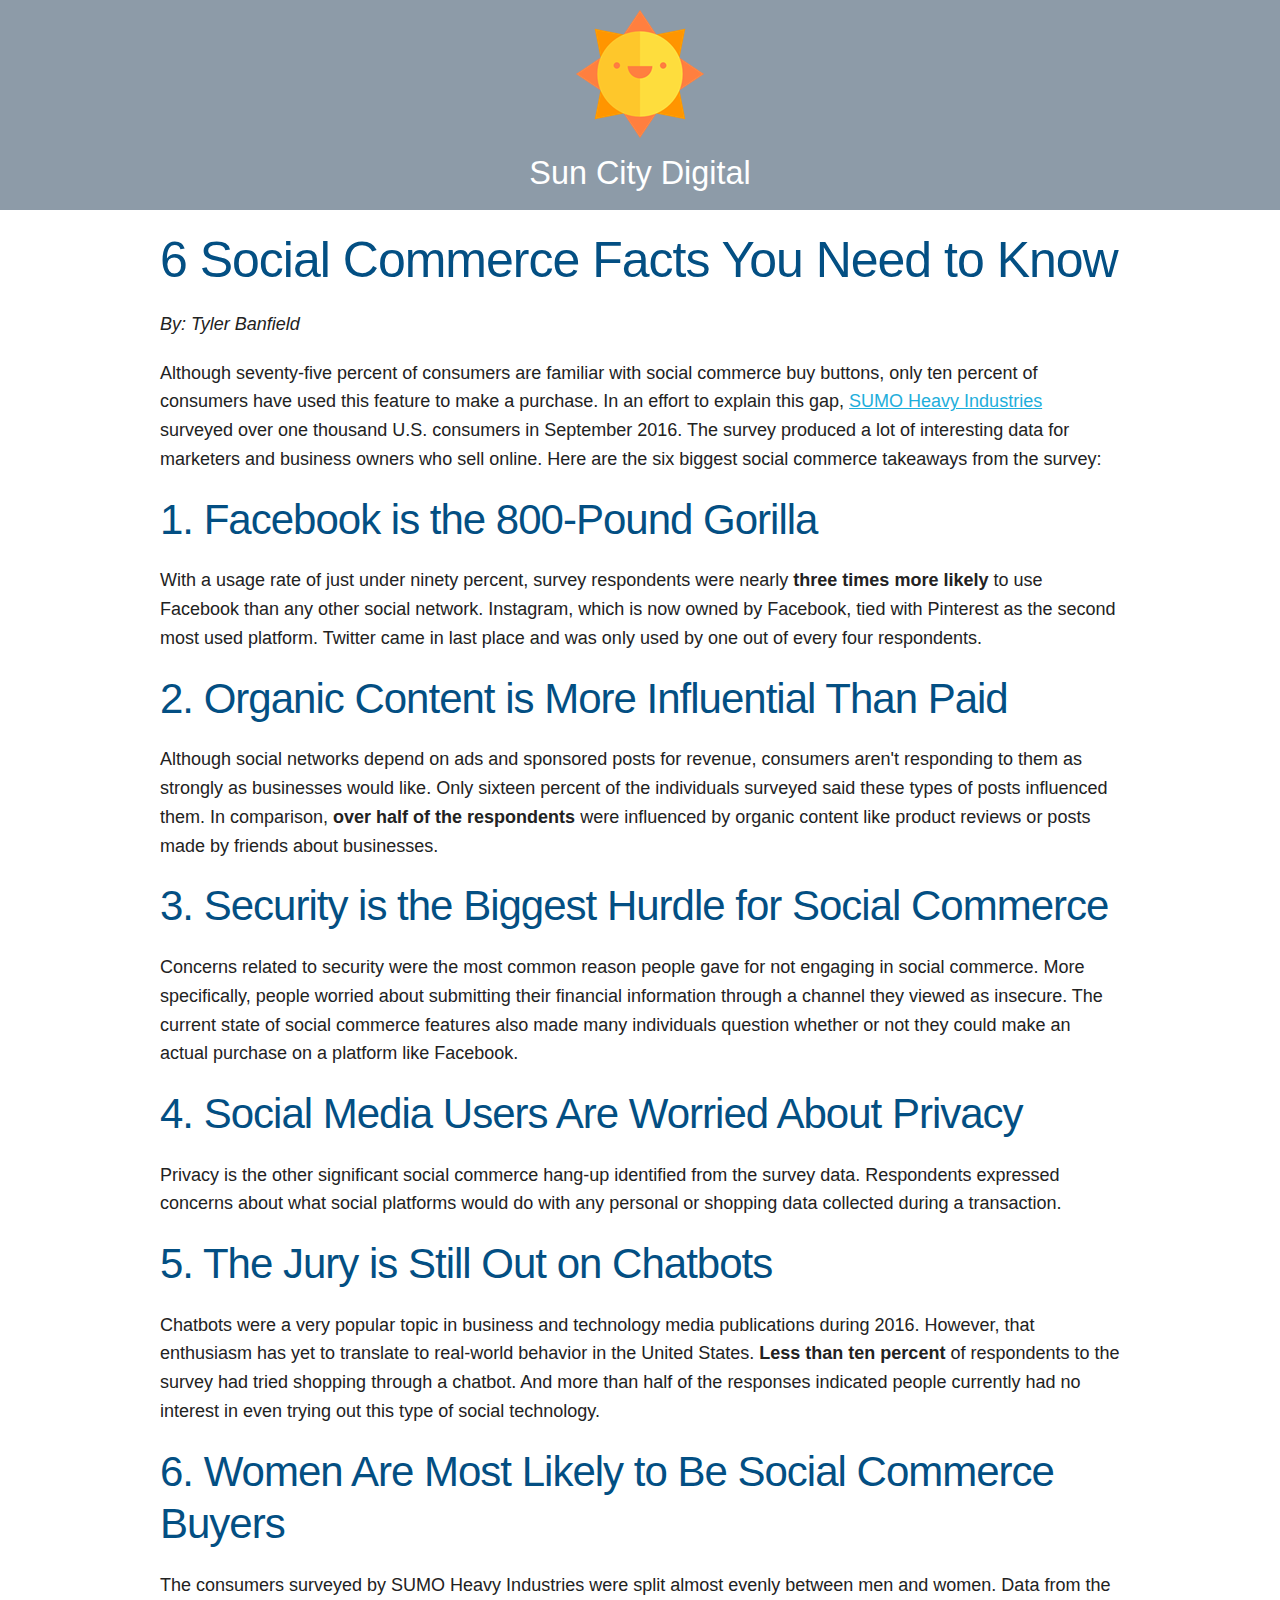
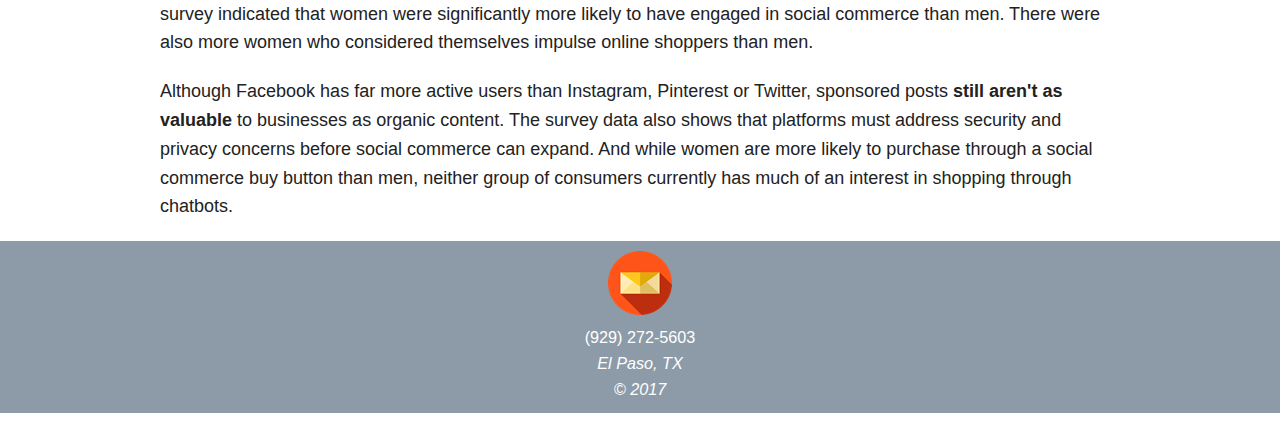
<file: social-commerce-facts.html>
<!DOCTYPE html>
<html lang="en-us">

<head>
<meta charset="utf-8">
<link rel="stylesheet" href="css/normalize.css">
<link rel="stylesheet" href="css/skeleton-2.css">
<meta name="viewport" content="width=device-width, initial-scale=1">

<title>6 Social Commerce Facts You Need to Know</title>    
</head>

<body>

<header style="background: #8D9BA8;"><a href="http://suncitydigital.com"><img src="sun-city-digital-128.png" alt="Sun City Digital Logo" style="display: block; margin: auto; padding: 10px;" >
<p style="color:white; text-align: center; font-size: 1.8em; padding-bottom: 10px;">Sun City Digital</p></a>
</header>
<div class="container">

<h1>6 Social Commerce Facts You Need to Know</h1>
 
 <p><em>By: Tyler Banfield</em></p>
 
<p>Although seventy-five percent of consumers are familiar with social commerce buy buttons, only ten percent of consumers have used this feature to make a purchase. In an effort to explain this gap, <a href="https://blog.sumoheavy.com/the-sumo-heavy-2016-social-commerce-survey-ede6e24704b4">SUMO Heavy Industries</a> surveyed over one thousand U.S. consumers in September 2016. The survey produced a lot of interesting data for marketers and business owners who sell online. Here are the six biggest social commerce takeaways from the survey:</p>
 
<h2>1. Facebook is the 800-Pound Gorilla</h2>
 
<p>With a usage rate of just under ninety percent, survey respondents were nearly <strong>three times more likely</strong> to use Facebook than any other social network. Instagram, which is now owned by Facebook, tied with Pinterest as the second most used platform. Twitter came in last place and was only used by one out of every four respondents.</p> 
 
<h2>2. Organic Content is More Influential Than Paid</h2>
 
<p>Although social networks depend on ads and sponsored posts for revenue, consumers aren't responding to them as strongly as businesses would like. Only sixteen percent of the individuals surveyed said these types of posts influenced them. In comparison, <strong>over half of the respondents</strong> were influenced by organic content like product reviews or posts made by friends about businesses.</p> 
 
<h2>3. Security is the Biggest Hurdle for Social Commerce</h2>
 
<p>Concerns related to security were the most common reason people gave for not engaging in social commerce. More specifically, people worried about submitting their financial information through a channel they viewed as insecure. The current state of social commerce features also made many individuals question whether or not they could make an actual purchase on a platform like Facebook.</p> 
 
<h2>4. Social Media Users Are Worried About Privacy</h2>
 
<p>Privacy is the other significant social commerce hang-up identified from the survey data. Respondents expressed concerns about what social platforms would do with any personal or shopping data collected during a transaction.</p> 
 
<h2>5. The Jury is Still Out on Chatbots</h2>
 
<p>Chatbots were a very popular topic in business and technology media publications during 2016. However, that enthusiasm has yet to translate to real-world behavior in the United States. <strong>Less than ten percent</strong> of respondents to the survey had tried shopping through a chatbot. And more than half of the responses indicated people currently had no interest in even trying out this type of social technology.</p> 
 
<h2>6. Women Are Most Likely to Be Social Commerce Buyers</h2>
 
<p>The consumers surveyed by SUMO Heavy Industries were split almost evenly between men and women. Data from the survey indicated that women were significantly more likely to have engaged in social commerce than men. There were also more women who considered themselves impulse online shoppers than men.</p> 
 
<p>Although Facebook has far more active users than Instagram, Pinterest or Twitter, sponsored posts <strong>still aren't as valuable</strong> to businesses as organic content. The survey data also shows that platforms must address security and privacy concerns before social commerce can expand. And while women are more likely to purchase through a social commerce buy button than men, neither group of consumers currently has much of an interest in shopping through chatbots.</p>


</div>
<footer style="background: #8D9BA8;"><a href="mailto:silvia@suncitydigital.com"><img src="email-us-64.png" alt="Email Us" style="display: block; margin: auto; padding: 10px;" ></a>
<p style="text-align: center; font-size: .9em; padding-bottom: 10px; color: white;">(929) 272-5603<br>
<em>El Paso, TX<br>
&copy; 2017
</em>
</p>
</footer>
</body>
</html>
</file>
<file: css/skeleton-2.css>
/*
* Skeleton V2.0.4
* Copyright 2014, Dave Gamache
* www.getskeleton.com
* Free to use under the MIT license.
* http://www.opensource.org/licenses/mit-license.php
* 12/29/2014
*/


/* Table of contents
––––––––––––––––––––––––––––––––––––––––––––––––––
- Grid
- Base Styles
- Typography
- Links
- Buttons
- Forms
- Lists
- Code
- Tables
- Spacing
- Utilities
- Clearing
- Media Queries
*/


/* Grid
–––––––––––––––––––––––––––––––––––––––––––––––––– */
.container {
  position: relative;
  width: 100%;
  max-width: 960px;
  margin: 0 auto;
  padding: 0 20px;
  box-sizing: border-box; }
.column,
.columns {
  width: 100%;
  float: left;
  box-sizing: border-box; }

/* For devices larger than 400px */
@media (min-width: 400px) {
  .container {
    width: 85%;
    padding: 0; }
}

/* For devices larger than 550px */
@media (min-width: 550px) {
  .container {
    width: 80%; }
  .column,
  .columns {
    margin-left: 4%; }
  .column:first-child,
  .columns:first-child {
    margin-left: 0; }

  .one.column,
  .one.columns                    { width: 4.66666666667%; }
  .two.columns                    { width: 13.3333333333%; }
  .three.columns                  { width: 22%;            }
  .four.columns                   { width: 30.6666666667%; }
  .five.columns                   { width: 39.3333333333%; }
  .six.columns                    { width: 48%;            }
  .seven.columns                  { width: 56.6666666667%; }
  .eight.columns                  { width: 65.3333333333%; }
  .nine.columns                   { width: 74.0%;          }
  .ten.columns                    { width: 82.6666666667%; }
  .eleven.columns                 { width: 91.3333333333%; }
  .twelve.columns                 { width: 100%; margin-left: 0; }

  .one-third.column               { width: 30.6666666667%; }
  .two-thirds.column              { width: 65.3333333333%; }

  .one-half.column                { width: 48%; }

  /* Offsets */
  .offset-by-one.column,
  .offset-by-one.columns          { margin-left: 8.66666666667%; }
  .offset-by-two.column,
  .offset-by-two.columns          { margin-left: 17.3333333333%; }
  .offset-by-three.column,
  .offset-by-three.columns        { margin-left: 26%;            }
  .offset-by-four.column,
  .offset-by-four.columns         { margin-left: 34.6666666667%; }
  .offset-by-five.column,
  .offset-by-five.columns         { margin-left: 43.3333333333%; }
  .offset-by-six.column,
  .offset-by-six.columns          { margin-left: 52%;            }
  .offset-by-seven.column,
  .offset-by-seven.columns        { margin-left: 60.6666666667%; }
  .offset-by-eight.column,
  .offset-by-eight.columns        { margin-left: 69.3333333333%; }
  .offset-by-nine.column,
  .offset-by-nine.columns         { margin-left: 78.0%;          }
  .offset-by-ten.column,
  .offset-by-ten.columns          { margin-left: 86.6666666667%; }
  .offset-by-eleven.column,
  .offset-by-eleven.columns       { margin-left: 95.3333333333%; }

  .offset-by-one-third.column,
  .offset-by-one-third.columns    { margin-left: 34.6666666667%; }
  .offset-by-two-thirds.column,
  .offset-by-two-thirds.columns   { margin-left: 69.3333333333%; }

  .offset-by-one-half.column,
  .offset-by-one-half.columns     { margin-left: 52%; }

}


/* Base Styles
–––––––––––––––––––––––––––––––––––––––––––––––––– */
/* NOTE
html is set to 62.5% so that all the REM measurements throughout Skeleton
are based on 10px sizing. So basically 1.5rem = 15px :) */
html {
  font-size: 62.5%; }
body {
  font-size: 1.8em; /* currently ems cause chrome bug misinterpreting rems on body element */
  line-height: 1.6;
  font-weight: 400;
  font-family: "Raleway", "HelveticaNeue", "Helvetica Neue", Helvetica, Arial, sans-serif;
  color: #222; }


/* Typography
–––––––––––––––––––––––––––––––––––––––––––––––––– */
h1, h2, h3, h4, h5, h6 {
  margin-top: 0;
  margin-bottom: 2rem;
  font-weight: 300; }
h1 { font-size: 3.6rem; line-height: 1.2;  letter-spacing: -.1rem; color: #034F83; }
h2 { font-size: 3.0rem; line-height: 1.25; letter-spacing: -.1rem; color: #034F83; }
h3 { font-size: 3.0rem; line-height: 1.3;  letter-spacing: -.1rem; }
h4 { font-size: 2.4rem; line-height: 1.35; letter-spacing: -.08rem; }
h5 { font-size: 1.8rem; line-height: 1.5;  letter-spacing: -.05rem; }
h6 { font-size: 1.5rem; line-height: 1.6;  letter-spacing: 0; }

/* Larger than phablet */
@media (min-width: 550px) {
  h1 { font-size: 5.0rem; }
  h2 { font-size: 4.2rem; }
  h3 { font-size: 3.6rem; }
  h4 { font-size: 3.0rem; }
  h5 { font-size: 2.4rem; }
  h6 { font-size: 1.5rem; }
}

p {
  margin-top: 0; }


/* Links
–––––––––––––––––––––––––––––––––––––––––––––––––– */
a {
  color: #1EAEDB; }
a:hover {
  color: #0FA0CE; }


/* Buttons
–––––––––––––––––––––––––––––––––––––––––––––––––– */
.button,
button,
input[type="submit"],
input[type="reset"],
input[type="button"] {
  display: inline-block;
  height: 38px;
  padding: 0 30px;
  color: #555;
  text-align: center;
  font-size: 11px;
  font-weight: 600;
  line-height: 38px;
  letter-spacing: .1rem;
  text-transform: uppercase;
  text-decoration: none;
  white-space: nowrap;
  background-color: transparent;
  border-radius: 4px;
  border: 1px solid #bbb;
  cursor: pointer;
  box-sizing: border-box; }
.button:hover,
button:hover,
input[type="submit"]:hover,
input[type="reset"]:hover,
input[type="button"]:hover,
.button:focus,
button:focus,
input[type="submit"]:focus,
input[type="reset"]:focus,
input[type="button"]:focus {
  color: #333;
  border-color: #888;
  outline: 0; }
.button.button-primary,
button.button-primary,
input[type="submit"].button-primary,
input[type="reset"].button-primary,
input[type="button"].button-primary {
  color: #FFF;
  background-color: #33C3F0;
  border-color: #33C3F0; }
.button.button-primary:hover,
button.button-primary:hover,
input[type="submit"].button-primary:hover,
input[type="reset"].button-primary:hover,
input[type="button"].button-primary:hover,
.button.button-primary:focus,
button.button-primary:focus,
input[type="submit"].button-primary:focus,
input[type="reset"].button-primary:focus,
input[type="button"].button-primary:focus {
  color: #FFF;
  background-color: #1EAEDB;
  border-color: #1EAEDB; }


/* Forms
–––––––––––––––––––––––––––––––––––––––––––––––––– */
input[type="email"],
input[type="number"],
input[type="search"],
input[type="text"],
input[type="tel"],
input[type="url"],
input[type="password"],
textarea,
select {
  height: 38px;
  padding: 6px 10px; /* The 6px vertically centers text on FF, ignored by Webkit */
  background-color: #fff;
  border: 1px solid #D1D1D1;
  border-radius: 4px;
  box-shadow: none;
  box-sizing: border-box; }
/* Removes awkward default styles on some inputs for iOS */
input[type="email"],
input[type="number"],
input[type="search"],
input[type="text"],
input[type="tel"],
input[type="url"],
input[type="password"],
textarea {
  -webkit-appearance: none;
     -moz-appearance: none;
          appearance: none; }
textarea {
  min-height: 65px;
  padding-top: 6px;
  padding-bottom: 6px; }
input[type="email"]:focus,
input[type="number"]:focus,
input[type="search"]:focus,
input[type="text"]:focus,
input[type="tel"]:focus,
input[type="url"]:focus,
input[type="password"]:focus,
textarea:focus,
select:focus {
  border: 1px solid #33C3F0;
  outline: 0; }
label,
legend {
  display: block;
  margin-bottom: .5rem;
  font-weight: 600; }
fieldset {
  padding: 0;
  border-width: 0; }
input[type="checkbox"],
input[type="radio"] {
  display: inline; }
label > .label-body {
  display: inline-block;
  margin-left: .5rem;
  font-weight: normal; }


/* Lists
–––––––––––––––––––––––––––––––––––––––––––––––––– */
ul {
  list-style: circle inside; }
ol {
  list-style: decimal inside; }
ol, ul {
  padding-left: 0;
  margin-top: 0; }
ul ul,
ul ol,
ol ol,
ol ul {
  margin: 1.5rem 0 1.5rem 3rem;
  font-size: 90%; }
li {
  margin-bottom: 1rem; }


/* Code
–––––––––––––––––––––––––––––––––––––––––––––––––– */
code {
  padding: .2rem .5rem;
  margin: 0 .2rem;
  font-size: 90%;
  white-space: nowrap;
  background: #F1F1F1;
  border: 1px solid #E1E1E1;
  border-radius: 4px; }
pre > code {
  display: block;
  padding: 1rem 1.5rem;
  white-space: pre; }


/* Tables
–––––––––––––––––––––––––––––––––––––––––––––––––– */
th,
td {
  padding: 12px 15px;
  text-align: left;
  border-bottom: 1px solid #E1E1E1; }
th:first-child,
td:first-child {
  padding-left: 0; }
th:last-child,
td:last-child {
  padding-right: 0; }


/* Spacing
–––––––––––––––––––––––––––––––––––––––––––––––––– */
button,
.button {
  margin-bottom: 1rem; }
input,
textarea,
select,
fieldset {
  margin-bottom: 1.5rem; }
pre,
blockquote,
dl,
figure,
table,
ul,
ol,
form {
  margin-bottom: 2.5rem; }

p {
  margin-bottom: 2rem; }


/* Utilities
–––––––––––––––––––––––––––––––––––––––––––––––––– */
.u-full-width {
  width: 100%;
  box-sizing: border-box; }
.u-max-full-width {
  max-width: 100%;
  box-sizing: border-box; }
.u-pull-right {
  float: right; }
.u-pull-left {
  float: left; }


/* Misc
–––––––––––––––––––––––––––––––––––––––––––––––––– */
hr {
  margin-top: 3rem;
  margin-bottom: 3.5rem;
  border-width: 0;
  border-top: 1px solid #E1E1E1; }


/* Clearing
–––––––––––––––––––––––––––––––––––––––––––––––––– */

/* Self Clearing Goodness */
.container:after,
.row:after,
.u-cf {
  content: "";
  display: table;
  clear: both; }


/* Media Queries
–––––––––––––––––––––––––––––––––––––––––––––––––– */
/*
Note: The best way to structure the use of media queries is to create the queries
near the relevant code. For example, if you wanted to change the styles for buttons
on small devices, paste the mobile query code up in the buttons section and style it
there.
*/


/* Larger than mobile */
@media (min-width: 400px) {}

/* Larger than phablet (also point when grid becomes active) */
@media (min-width: 550px) {}

/* Larger than tablet */
@media (min-width: 750px) {}

/* Larger than desktop */
@media (min-width: 1000px) {}

/* Larger than Desktop HD */
@media (min-width: 1200px) {}

/* --- My Additions --- */

header a {
  text-decoration: none;
}

footer a {
  text-decoration: none;
  color: white;
}

.intro-number {
  font-size: 2.4rem;
  font-weight: bold;
  color: #0B3853;
}
</file>
